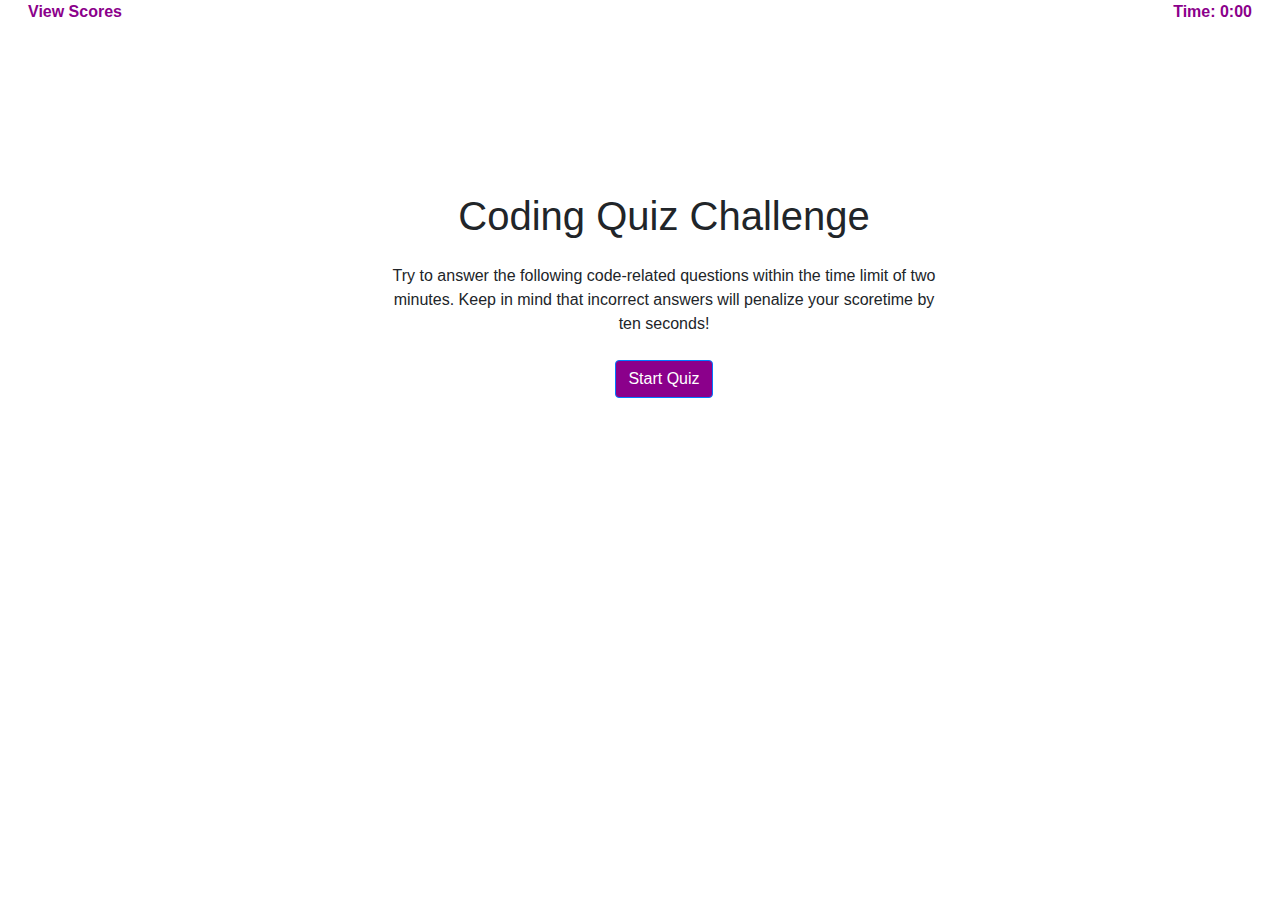
<file: index.html>
<!DOCTYPE html>
<html lang="en">

<head>
    <meta charset="UTF-8" />
    <meta name="viewport" content="width=device-width, initial-scale=1.0" />
    <title>Coding Quiz Challenge</title>
    <!-- Link to Bootstrap Stylesheet -->
    <link rel="stylesheet" href="https://stackpath.bootstrapcdn.com/bootstrap/4.4.1/css/bootstrap.min.css"
        integrity="sha384-Vkoo8x4CGsO3+Hhxv8T/Q5PaXtkKtu6ug5TOeNV6gBiFeWPGFN9MuhOf23Q9Ifjh" crossorigin="anonymous">
    <!-- Link to custom Stylesheet -->
    <link rel="stylesheet" href="assets/css/style.css" />
</head>

<body>
    <!-- Header -->
    <header class="d-flex justify-content-between px-sm-4">
        <a class="px-3 px-sm-1 quiz-font" href="view-scores.html">View Scores</a>
        <div class="px-3 px-sm-1 quiz-font justify-content-center">Time: <span>0:00</span></div>
    </header>

    <!-- Coding Quiz Challenge - Start Page -->
    <section class="container-fluid bg-white m-sm-4 m-0 py-3 py-sm-5">
        <div class="conainer py-2 py-sm-5 text-center">
            <div class=" d-inline-block mx-auto py-2 py-sm-5 quiz-form-width">
                <h1 class="h1">Coding Quiz Challenge</h1>
                <div class="m-4">Try to answer the following code-related questions within the time
                    limit of two minutes.
                    Keep in mind that incorrect answers will penalize your scoretime by ten seconds!</div>
                <button id="start-quiz" class="btn btn-primary quiz-bg-color">Start Quiz</button>
            </div>
        </div>
    </section>

    <!-- Link to javascript file -->
    <script src="assets/script/index.js"></script>
</body>

</html>
</file>
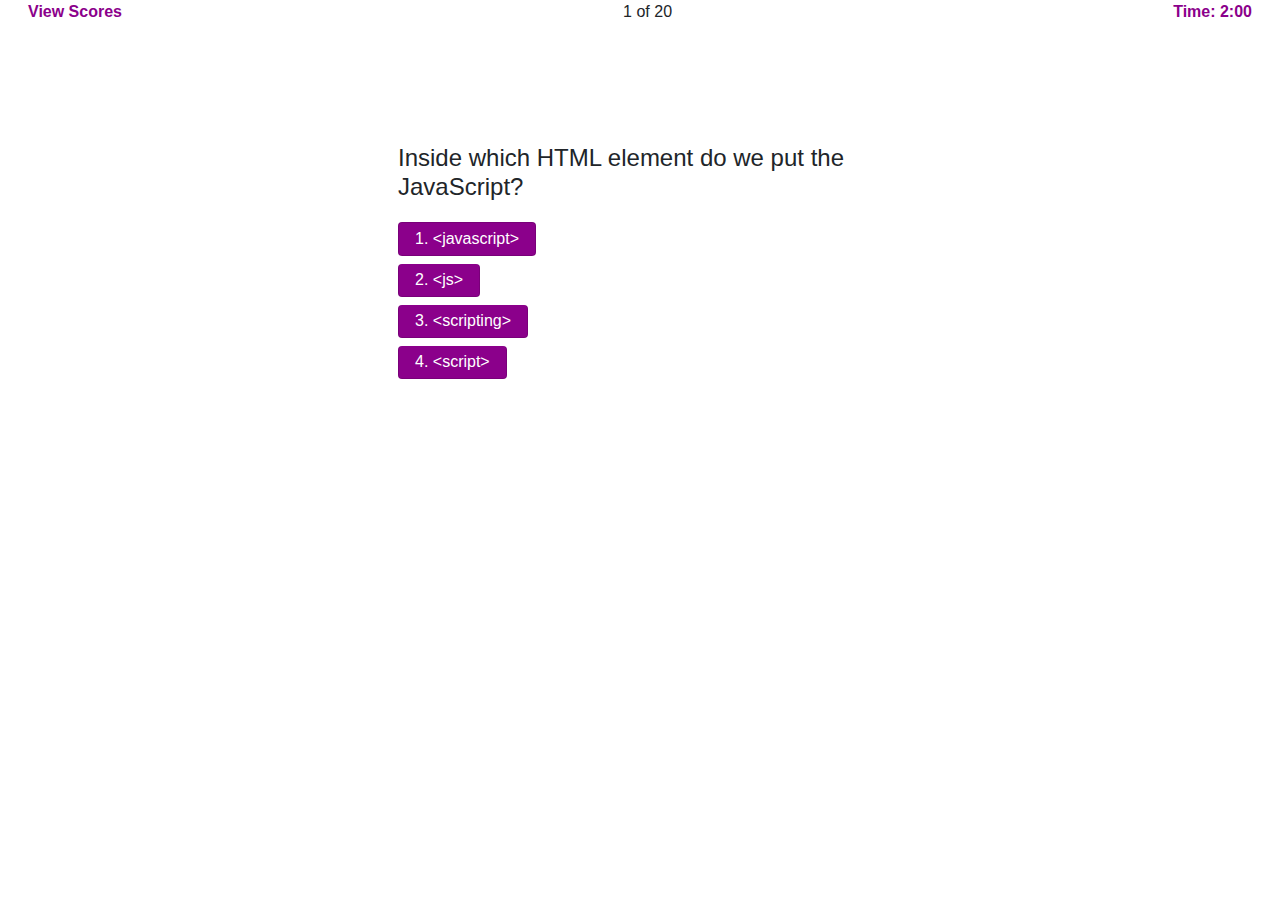
<file: quiz.html>
<!DOCTYPE html>
<html lang="en">

<head>
    <meta charset="UTF-8" />
    <meta name="viewport" content="width=device-width, initial-scale=1.0" />
    <title>Code Quiz</title>
    <!-- Link to Bootstrap Stylesheet -->
    <link rel="stylesheet" href="https://stackpath.bootstrapcdn.com/bootstrap/4.4.1/css/bootstrap.min.css"
        integrity="sha384-Vkoo8x4CGsO3+Hhxv8T/Q5PaXtkKtu6ug5TOeNV6gBiFeWPGFN9MuhOf23Q9Ifjh" crossorigin="anonymous">
    <!-- Link to custom Stylesheet -->
    <link rel="stylesheet" href="assets/css/style.css" />
    <!-- Link to javascript file containing quiz question list -->
    <script src="assets/script/quiz_questions.js"></script>
    <!-- Link to javascript file containing score helper utilities -->
    <script src="assets/script/score-helper.js"></script>
    <!-- Link to javascript file containing quiz timer utilities -->
    <script src="assets/script/quiz-timer.js"></script>
</head>

<body>
    <!-- Header -->
    <header class="d-flex justify-content-between px-sm-4">
        <a class="px-3 px-sm-1 quiz-font" href="view-scores.html" id="view-scores">View Scores</a>
        <p><span id="current-question-number"></span> of <span id="total-questions"></span></p>
        <div class="px-3 px-sm-1 quiz-font justify-content-center">Time: <span id="timer-display">2:00</span></div>
    </header>

    <!-- Coding Quiz -->
    <section class="container-fluid bg-white m-md-3 m-0 py-3 py-sm-5">
        <div class="container py-2 py-md-3 text-center">
            <!-- Questions Section -->
            <div class="row p-3 p-sm-4 text-left">
                <div class="col-12 col-lg-2 col-xl-3"></div>
                <div class="col-12 col-lg-8 col-xl-6" id="quiz-question-section">
                    <h4 id="quiz-question" class="enable-line-breaks h4"></h4>
                    <ul id="answer-choices-list" class="list-group quiz-list-style my-3"></ul>
                    <!-- Message displayed if the answer selected is correct / incorrect -->
                    <div class="alert alert-light border-top text-left collapse p-1" id="answer-status-message">
                    </div>
                </div>
                <div class="col-12 col-lg-2 col-xl-3"></div>
            </div>
            <!-- Results Section -->
            <div class="row p-3 p-sm-4 text-left">
                <div class="col-12 col-md-2 col-lg-3"></div>
                <div class="col-12 col-md-8 col-lg-6 collapse" id="quiz-result-section">
                    <div class="my-4">
                        <h4 class="h4">All done!</h4>
                    </div>
                    <div class="my-4">
                        <label class="form-text">Your final score is: <span id="final-score"></span></label>
                    </div>
                    <form class="form-inline">
                        <label for="user-initials" class="mr-2 my-1">Enter initials:</label>
                        <input type="text" class="form-control user-initials-input-width mr-2 my-1" id="user-initials"
                            placeholder="Your initials">
                        <button type="submit" id="submit-data"
                            class="btn btn-primary quiz-bg-color my-1">Submit</button>
                    </form>
                    <!-- Error message displayed on submit if form data is not valid -->
                    <div class="alert alert-light border-top text-left collapse p-1 my-3" id="form-validation-message">
                    </div>
                </div>
                <div class="col-12 col-md-2 col-lg-3"></div>
            </div>
        </div>
    </section>

    <!-- Link to javascript file -->
    <script src="assets/script/quiz.js"></script>
</body>

</html>
</file>
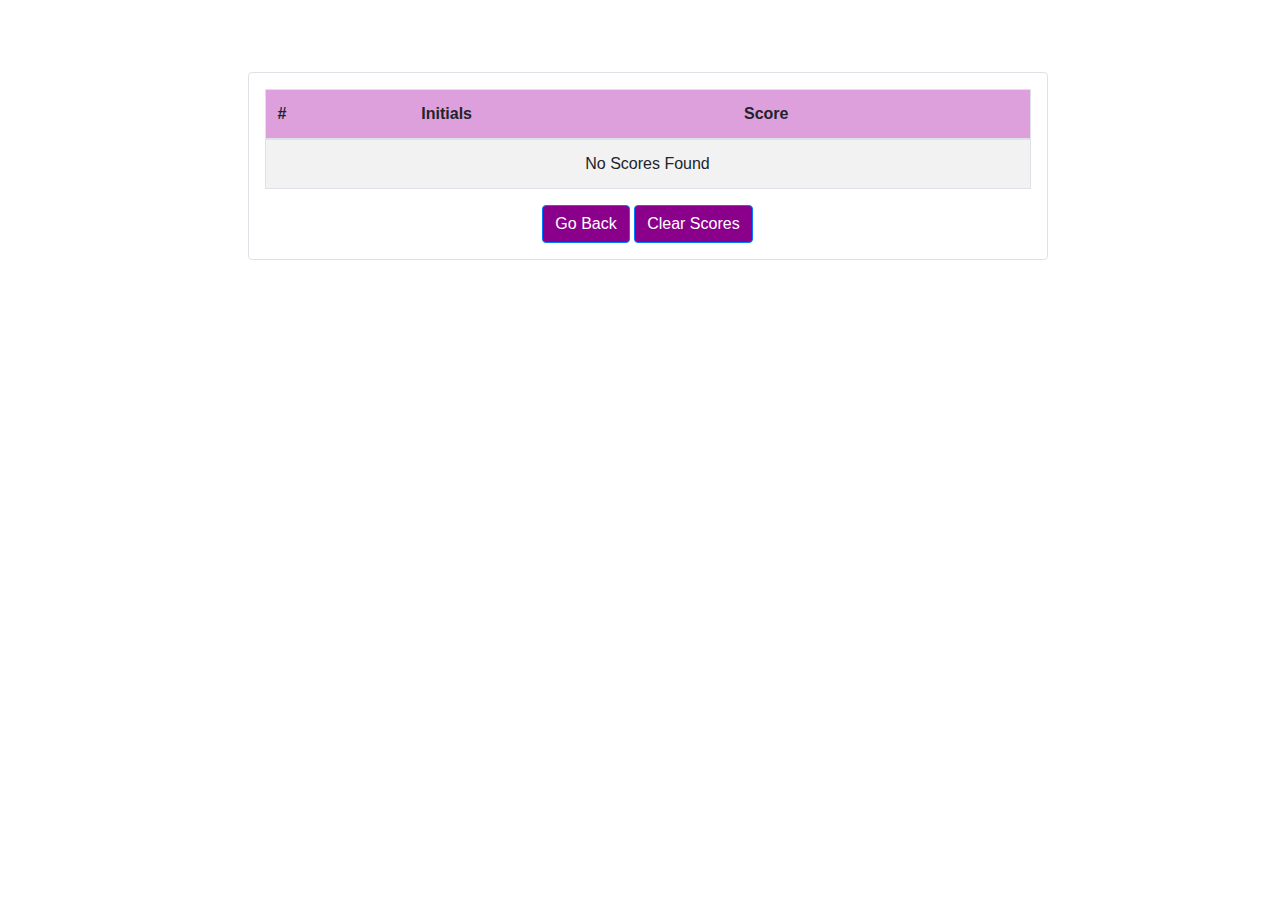
<file: view-scores.html>
<!DOCTYPE html>
<html lang="en">

<head>
    <meta charset="UTF-8" />
    <meta name="viewport" content="width=device-width, initial-scale=1.0" />
    <title>View Scores</title>
    <!-- Link to Bootstrap Stylesheet -->
    <link rel="stylesheet" href="https://stackpath.bootstrapcdn.com/bootstrap/4.4.1/css/bootstrap.min.css"
        integrity="sha384-Vkoo8x4CGsO3+Hhxv8T/Q5PaXtkKtu6ug5TOeNV6gBiFeWPGFN9MuhOf23Q9Ifjh" crossorigin="anonymous">
    <!-- Link to custom Stylesheet -->
    <link rel="stylesheet" href="assets/css/style.css" />
    <!-- Link to javascript file containing score helper utilities -->
    <script src="assets/script/score-helper.js"></script>
</head>

<body>
    <!-- Score Display Section -->
    <section class="container-fluid bg-white m-sm-4 m-2 pr-5 py-3 py-sm-5">
        <div class="score-form-width mx-auto border rounded text-center p-3">
            <table class="table table-striped border text-left">
                <thead class="quiz-bg-color-light">
                    <tr>
                        <th scope="col">#</th>
                        <th scope="col">Initials</th>
                        <th scope="col">Score</th>
                    </tr>
                </thead>
                <tbody id="score-table">
                </tbody>
            </table>
            <button id="go-back" class="btn btn-primary quiz-bg-color">Go
                Back</button>
            <button id="clear-scores" class="btn btn-primary quiz-bg-color">Clear
                Scores</button>
        </div>
    </section>
    <!-- Link to javascript file -->
    <script src="assets/script/view-scores.js"></script>
</body>

</html>
</file>
<file: assets/css/style.css>
/* Background color for quiz page elements - list items, buttons, etc.  */
.quiz-bg-color{
    background-color: darkmagenta;
}

/* secondary / lighter Background color for quiz page elements - table headings, etc.  */
.quiz-bg-color-light{
    background-color: plum;
}

/* Text color for quiz page navigation elements - links and timer */
.quiz-font{
    color: darkmagenta;
    font-weight: 600;
}

/* Custom styling for the quiz answer options list */
.quiz-list-style{
    list-style-type: none;
}

 /* set the maximum width of the quiz / index form for larger viewports */
.quiz-form-width{
    max-width: 600px;
}

/* set the maximum width of the view scores table for larger viewports */
.score-form-width{
   max-width: 800px;
}

/* set the maximum width of the user initials input text box for larger viewports */
.user-initials-input-width{
    max-width: 150px;
 }

/* styling to enable line breaks in text - this allows quiz questions to be multiline */
 .enable-line-breaks{
    white-space: pre-wrap;
 }
</file>
